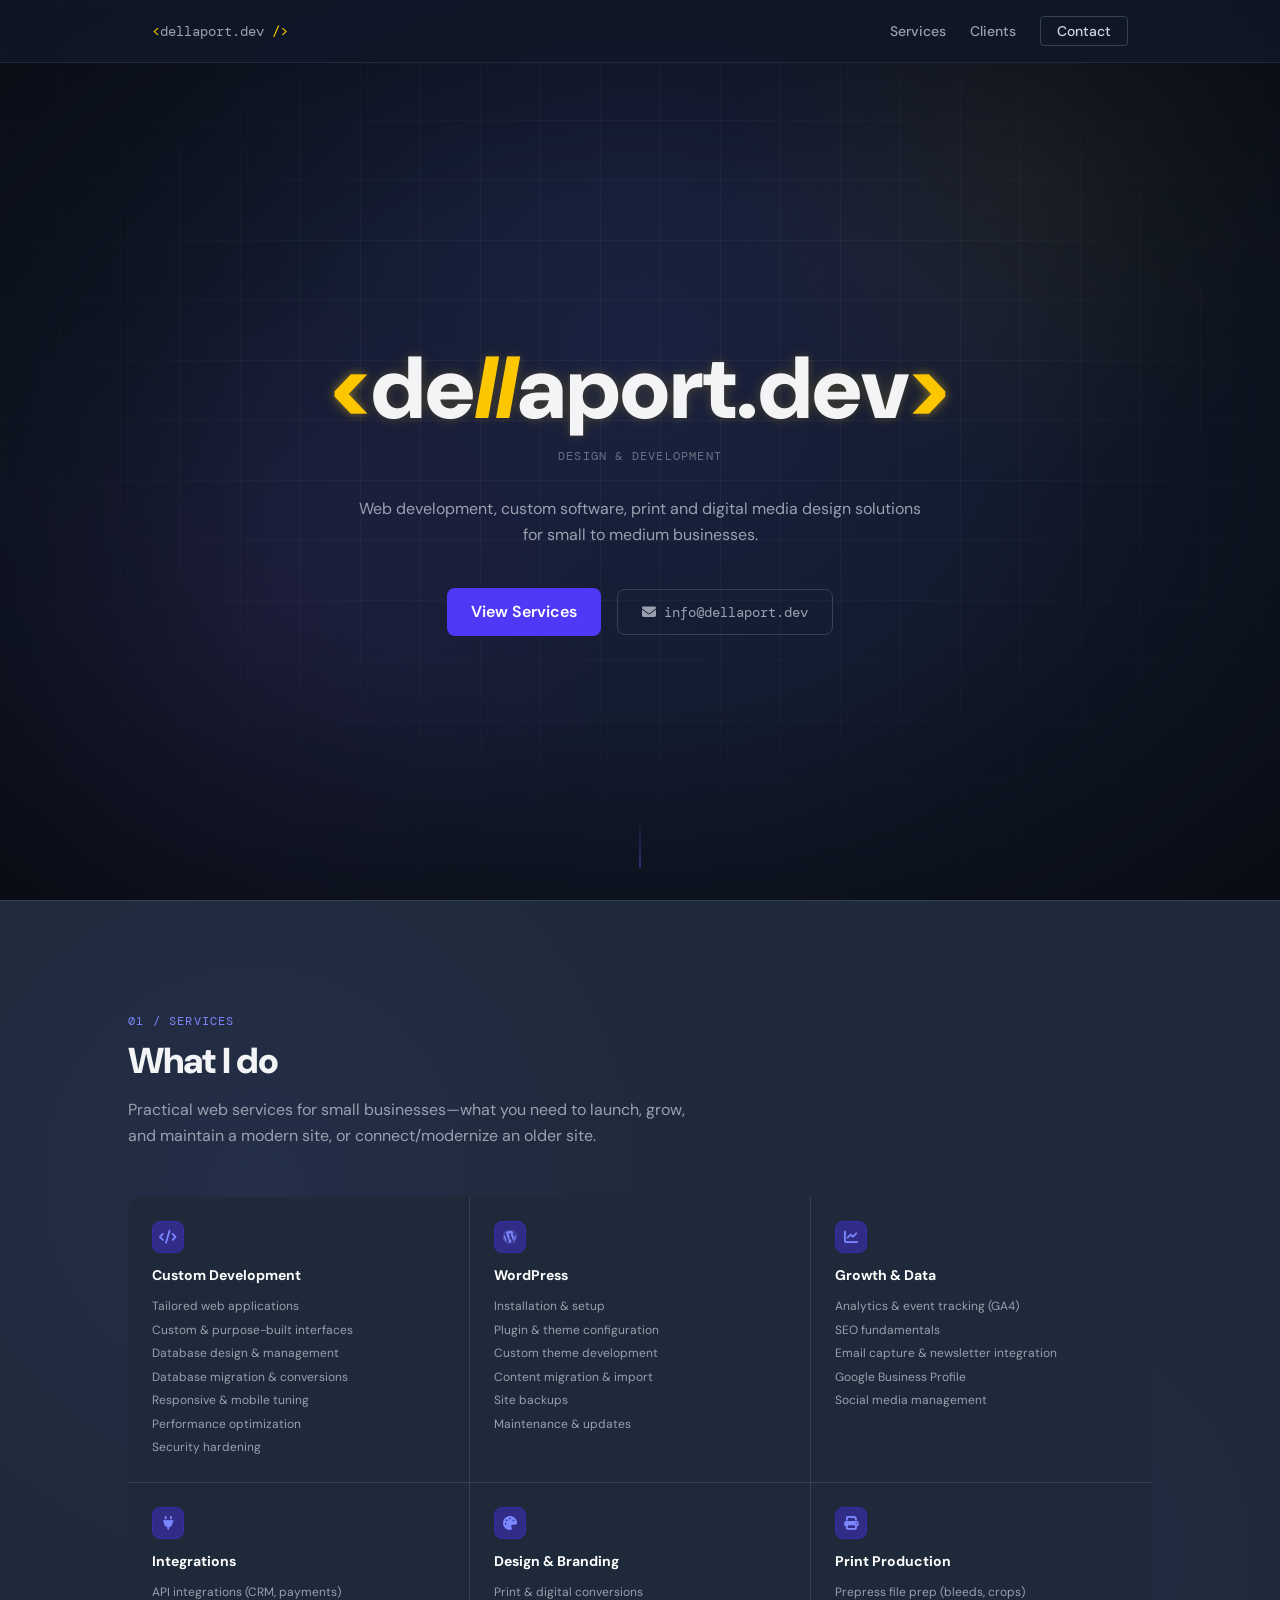
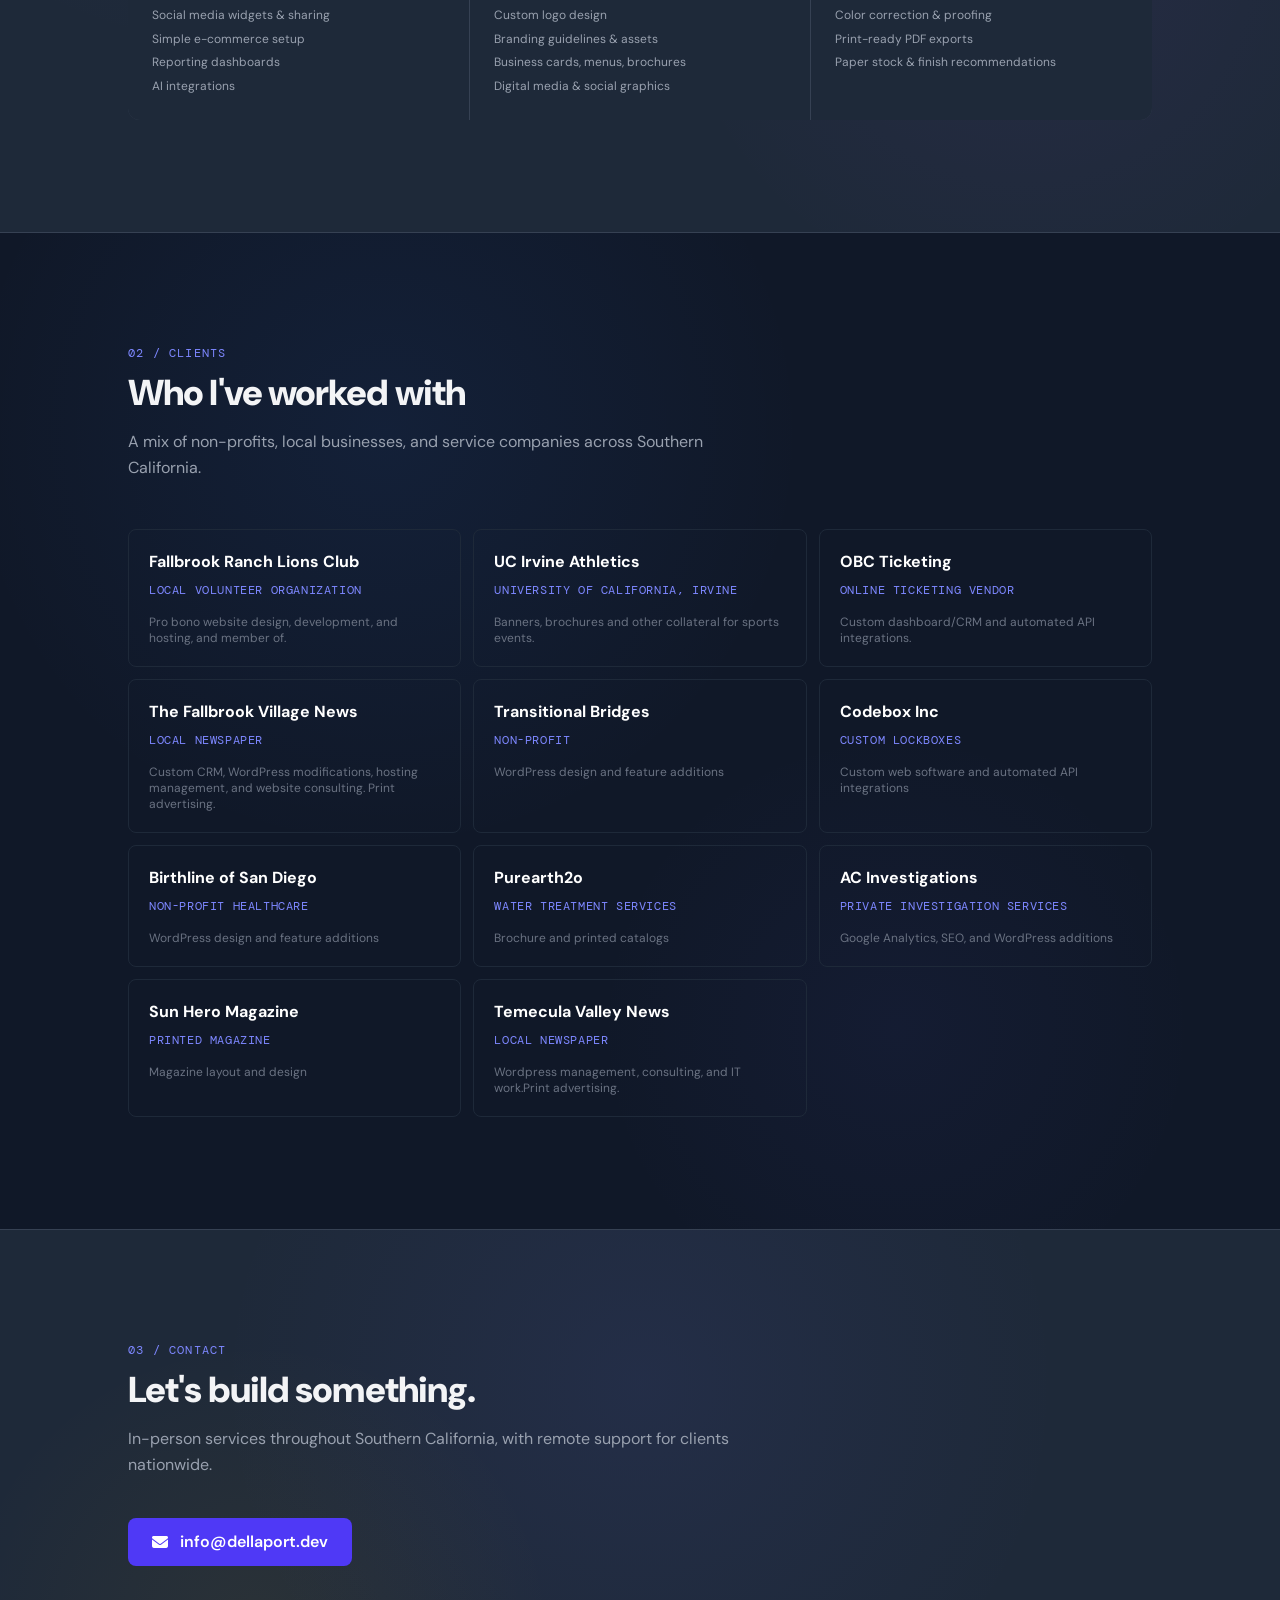
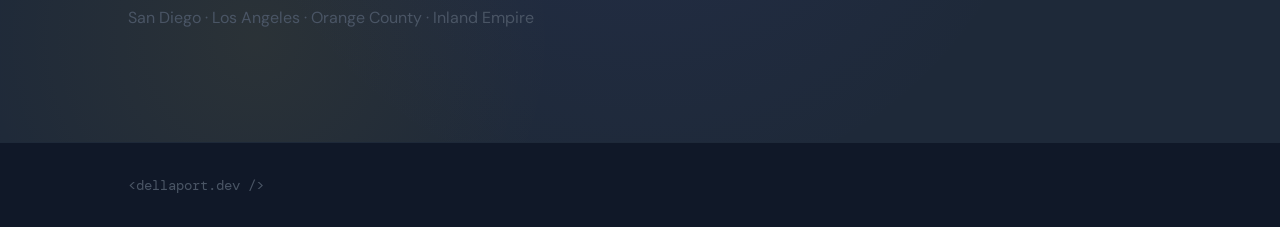
<file: index.html>
<!DOCTYPE html>
<html lang="en" class="no-js">
<head>
    <meta charset="UTF-8">
    <meta name="viewport" content="width=device-width, initial-scale=1.0">

    <title>dellaport.dev | Web Design &amp; Software Development for Small Businesses</title>

    <meta name="description" content="dellaport.dev delivers professional web design, custom software development, print & digital media, and branding solutions—on-site in Southern California or remotely nationwide.">
    <meta name="author" content="dellaport.dev">
    <meta name="robots" content="index, follow, max-image-preview:large">
    <link rel="canonical" href="https://dellaport.dev/">

    <meta property="og:type" content="website">
    <meta property="og:site_name" content="dellaport.dev">
    <meta property="og:title" content="dellaport.dev | Web Design &amp; Software Development for Small Businesses">
    <meta property="og:description" content="Professional web design, custom software development, print &amp; digital media, and branding solutions—on-site in Southern California or remotely nationwide.">
    <meta property="og:url" content="https://dellaport.dev/">
    <meta property="og:image" content="https://dellaport.dev/og-image.jpg">
    <meta property="og:image:width" content="1200">
    <meta property="og:image:height" content="630">

    <meta name="twitter:card" content="summary_large_image">
    <meta name="twitter:title" content="dellaport.dev | Web Design &amp; Software Development for Small Businesses">
    <meta name="twitter:description" content="Professional web design, custom software development, print &amp; digital media, and branding solutions—on-site in Southern California or remotely nationwide.">
    <meta name="twitter:image" content="https://dellaport.dev/og-image.jpg">
    
    <script type="application/ld+json">
        {
            "@context": "https://schema.org",
            "@type": "ProfessionalService",
            "name": "dellaport.dev",
            "url": "https://dellaport.dev/",
            "email": "info@dellaport.dev",
            "description": "Web design, custom software development, print & digital media, and branding solutions for small to medium businesses.",
            "areaServed": ["San Diego", "Los Angeles", "Orange County", "Inland Empire"],
            "address": {
                "@type": "PostalAddress",
                "addressRegion": "CA",
                "addressCountry": "US"
            }
        }
    </script>

    <meta name="theme-color" content="#111827">
    <link rel="icon" href="./favicon.ico" sizes="any">

    <link rel="preconnect" href="https://fonts.googleapis.com">
    <link rel="preconnect" href="https://fonts.gstatic.com" crossorigin>
    <link rel="preconnect" href="https://cdnjs.cloudflare.com" crossorigin>
    <link rel="stylesheet" href="https://fonts.googleapis.com/css2?family=DM+Sans:ital,opsz,wght@0,9..40,100..1000;1,9..40,100..1000&family=DM+Mono:wght@400;500&display=swap">
    <link rel="stylesheet" href="https://cdnjs.cloudflare.com/ajax/libs/font-awesome/6.6.0/css/all.min.css" integrity="sha512-Kc323vGBEqzTmouAECnVceyQqyqdsSiqLQISBL29aUW4U/M7pSPA/gEUZQqv1cwx4OnYxTxve5UMg5GT6L4JJg==" crossorigin="anonymous" referrerpolicy="no-referrer" />
    
    <link rel="stylesheet" href="./tailwind.min.css" />
    <link rel="stylesheet" href="./style.css" />
    <script data-goatcounter="https://dellaportdev.goatcounter.com/count" async src="https://gc.zgo.at/count.js"></script>
</head>

<body class="antialiased bg-gray-900 text-gray-100">

    <nav class="fixed top-0 inset-x-0 z-50 bg-gray-900/90 border-b border-gray-800 backdrop-blur" role="navigation" aria-label="Main navigation">
        <div class="max-w-5xl mx-auto flex items-center justify-between px-6 py-4">
            <a href="#home" class="font-mono text-sm text-gray-400 hover:text-white transition-colors" aria-label="dellaport.dev home">
                <span class="text-yellow-400">&lt;</span>dellaport.dev <span class="text-yellow-400">/&gt;</span>
            </a>
            <div class="flex items-center gap-6 text-sm font-medium">
                <a href="#services" class="nav-link text-gray-400 hover:text-white transition-colors">Services</a>
                <a href="#clients" class="nav-link text-gray-400 hover:text-white transition-colors">Clients</a>
                <a href="#contact" class="text-gray-300 border border-gray-700 hover:border-indigo-500 hover:text-white px-4 py-1 rounded transition-all">Contact</a>
            </div>
        </div>
    </nav>

    <div id="sections" class="overflow-x-hidden">

        <!-- HERO -->
        <section id="home"
            class="relative min-h-screen flex flex-col items-center justify-center px-6 pt-20 bg-gray-900 overflow-hidden"
            data-section aria-labelledby="hero-heading">

            <div class="grid-overlay" aria-hidden="true"></div>

            <div class="opacity-0 transform translate-y-8 transition-all duration-700 relative z-10 text-center max-w-3xl mx-auto">
                <h1 id="logo" class="relative inline-block whitespace-nowrap font-black leading-none mb-4">
                    <span id="arrow-left" class="absolute left-1/2 top-0 text-yellow-400 px-2 transition-transform duration-1000 ease-out" aria-hidden="true">&lt;</span>
                    <span id="logo-text" class="inline-block opacity-0 mx-2 transition-opacity duration-1000 delay-700 ease-out">
                        de<span class="italic text-yellow-400">ll</span>aport.dev
                    </span>
                    <span id="arrow-right" class="absolute left-1/2 top-0 text-yellow-400 px-2 transition-transform duration-1000 ease-out" aria-hidden="true">&gt;</span>
                </h1>
                <p class="text-xs tracking-widest uppercase text-gray-500 mb-8 font-mono">
                    Design &amp; Development
                </p>
                <p class="text-base text-gray-400 mb-10 leading-relaxed max-w-xl mx-auto">
                    Web development, custom software, print and digital media design solutions for small to medium businesses.
                </p>
                <div class="flex flex-col sm:flex-row items-center justify-center gap-4">
                    <a href="#services" class="btn-primary">
                        View Services
                    </a>
                    <a href="mailto:info@dellaport.dev" class="px-6 py-3 border border-gray-700 hover:border-indigo-400 text-gray-400 hover:text-white text-sm rounded-lg transition-all font-mono">
                        <i class="fas fa-envelope mr-2" aria-hidden="true"></i>info@dellaport.dev
                    </a>
                </div>
            </div>
            <div class="scroll-hint" aria-hidden="true"><span></span></div>
        </section>

        <!-- SERVICES -->
        <section id="services" class="py-28 px-6 bg-gray-800 border-t border-b border-gray-700 relative overflow-hidden" data-section aria-labelledby="services-heading">
            <div class="max-w-5xl mx-auto">
                <div class="opacity-0 transform translate-y-8 transition-all duration-700">
                    <p class="eyebrow">01 / Services</p>
                    <h2 id="services-heading" class="section-title">What I do</h2>
                    <p class="text-gray-400 max-w-xl mb-12 leading-relaxed">
                        Practical web services for small businesses—what you need to launch, grow, and maintain a modern site, or connect/modernize an older site.
                    </p>
                    <div class="grid gap-px sm:grid-cols-2 lg:grid-cols-3 bg-gray-700 rounded-xl overflow-hidden" role="list">

                        <article class="service-card" role="listitem">
                            <div class="service-icon" aria-hidden="true"><i class="fas fa-code"></i></div>
                            <h3 class="service-title">Custom Development</h3>
                            <ul class="service-list">
                                <li>Tailored web applications</li>
                                <li>Custom &amp; purpose-built interfaces</li>
                                <li>Database design &amp; management</li>
                                <li>Database migration &amp; conversions</li>
                                <li>Responsive &amp; mobile tuning</li>
                                <li>Performance optimization</li>
                                <li>Security hardening</li>
                            </ul>
                        </article>

                        <article class="service-card" role="listitem">
                            <div class="service-icon" aria-hidden="true"><i class="fab fa-wordpress"></i></div>
                            <h3 class="service-title">WordPress</h3>
                            <ul class="service-list">
                                <li>Installation &amp; setup</li>
                                <li>Plugin &amp; theme configuration</li>
                                <li>Custom theme development</li>
                                <li>Content migration &amp; import</li>
                                <li>Site backups</li>
                                <li>Maintenance &amp; updates</li>
                            </ul>
                        </article>

                        <article class="service-card" role="listitem">
                            <div class="service-icon" aria-hidden="true"><i class="fas fa-chart-line"></i></div>
                            <h3 class="service-title">Growth &amp; Data</h3>
                            <ul class="service-list">
                                <li>Analytics &amp; event tracking (GA4)</li>
                                <li>SEO fundamentals</li>
                                <li>Email capture &amp; newsletter integration</li>
                                <li>Google Business Profile</li>
                                <li>Social media management</li>
                            </ul>
                        </article>

                        <article class="service-card" role="listitem">
                            <div class="service-icon" aria-hidden="true"><i class="fas fa-plug"></i></div>
                            <h3 class="service-title">Integrations</h3>
                            <ul class="service-list">
                                <li>API integrations (CRM, payments)</li>
                                <li>Social media widgets &amp; sharing</li>
                                <li>Simple e-commerce setup</li>
                                <li>Reporting dashboards</li>
                                <li>AI integrations</li>
                            </ul>
                        </article>

                        <article class="service-card" role="listitem">
                            <div class="service-icon" aria-hidden="true"><i class="fas fa-palette"></i></div>
                            <h3 class="service-title">Design &amp; Branding</h3>
                            <ul class="service-list">
                                <li>Print &amp; digital conversions</li>
                                <li>Custom logo design</li>
                                <li>Branding guidelines &amp; assets</li>
                                <li>Business cards, menus, brochures</li>
                                <li>Digital media &amp; social graphics</li>
                            </ul>
                        </article>

                        <article class="service-card" role="listitem">
                            <div class="service-icon" aria-hidden="true"><i class="fas fa-print"></i></div>
                            <h3 class="service-title">Print Production</h3>
                            <ul class="service-list">
                                <li>Prepress file prep (bleeds, crops)</li>
                                <li>Color correction &amp; proofing</li>
                                <li>Print-ready PDF exports</li>
                                <li>Paper stock &amp; finish recommendations</li>
                            </ul>
                        </article>

                    </div>
                </div>
            </div>
        </section>

        <!-- CLIENTS -->
        <section id="clients" class="py-28 px-6 bg-gray-900 relative overflow-hidden" data-section aria-labelledby="clients-heading">
            <div class="max-w-5xl mx-auto">
                <div class="opacity-0 transform translate-y-8 transition-all duration-700">
                    <p class="eyebrow">02 / Clients</p>
                    <h2 id="clients-heading" class="section-title">Who I've worked with</h2>
                    <p class="text-gray-400 max-w-xl mb-12 leading-relaxed">A mix of non-profits, local businesses, and service companies across Southern California.</p>
                    <ul class="grid grid-cols-1 sm:grid-cols-2 lg:grid-cols-3 gap-3" role="list">

                        <li class="client-card" role="listitem">
                            <a href="https://www.fallbrooklions.org" target="_blank" rel="noopener noreferrer" class="client-link" aria-label="Fallbrook Ranch Lions Club, opens in new tab">
                                <h3 class="client-title">Fallbrook Ranch Lions Club</h3>
                                <span class="client-tag">Local Volunteer Organization</span>
                                <p class="client-desc">Pro bono website design, development, and hosting, and member of.</p>
                            </a>
                        </li>

                        <li class="client-card" role="listitem">
                            <a href="https://ucirvinesports.com/" target="_blank" rel="noopener noreferrer" class="client-link" aria-label="UC Irvine Athletics, opens in new tab">
                                <h3 class="client-title">UC Irvine Athletics</h3>
                                <span class="client-tag">University of California, Irvine</span>
                                <p class="client-desc">Banners, brochures and other collateral for sports events.</p>
                            </a>
                        </li>

                        <li class="client-card" role="listitem">
                            <a href="https://est.us.com" target="_blank" rel="noopener noreferrer" class="client-link" aria-label="OBC Ticketing, opens in new tab">
                                <h3 class="client-title">OBC Ticketing</h3>
                                <span class="client-tag">Online Ticketing Vendor</span>
                                <p class="client-desc">Custom dashboard/CRM and automated API integrations.</p>
                            </a>
                        </li>

                        <li class="client-card" role="listitem">
                            <a href="https://www.thevillagenews.com" target="_blank" rel="noopener noreferrer" class="client-link" aria-label="The Fallbrook Village News, opens in new tab">
                                <h3 class="client-title">The Fallbrook Village News</h3>
                                <span class="client-tag">Local Newspaper</span>
                                <p class="client-desc">Custom CRM, WordPress modifications, hosting management, and website consulting. Print advertising.</p>
                            </a>
                        </li>

                        <li class="client-card" role="listitem">
                            <a href="https://www.transitionalbridges.org/" target="_blank" rel="noopener noreferrer" class="client-link" aria-label="Transitional Bridges, opens in new tab">
                                <h3 class="client-title">Transitional Bridges</h3>
                                <span class="client-tag">Non-profit</span>
                                <p class="client-desc">WordPress design and feature additions</p>
                            </a>
                        </li>

                        <li class="client-card" role="listitem">
                            <a href="https://www.codeboxinc.com" target="_blank" rel="noopener noreferrer" class="client-link" aria-label="Codebox Inc, opens in new tab">
                                <h3 class="client-title">Codebox Inc</h3>
                                <span class="client-tag">Custom Lockboxes</span>
                                <p class="client-desc">Custom web software and automated API integrations</p>
                            </a>
                        </li>

                        <li class="client-card" role="listitem">
                            <a href="https://www.birthlineofsandiego.org/" target="_blank" rel="noopener noreferrer" class="client-link" aria-label="Birthline of San Diego, opens in new tab">
                                <h3 class="client-title">Birthline of San Diego</h3>
                                <span class="client-tag">Non-profit Healthcare</span>
                                <p class="client-desc">WordPress design and feature additions</p>
                            </a>
                        </li>

                        <li class="client-card" role="listitem">
                            <a href="https://www.purearth2o.com/" target="_blank" rel="noopener noreferrer" class="client-link" aria-label="Purearth2o, opens in new tab">
                                <h3 class="client-title">Purearth2o</h3>
                                <span class="client-tag">Water Treatment Services</span>
                                <p class="client-desc">Brochure and printed catalogs</p>
                            </a>
                        </li>

                        <li class="client-card" role="listitem">
                            <a href="https://www.acinvestigation.com/" target="_blank" rel="noopener noreferrer" class="client-link" aria-label="AC Investigations, opens in new tab">
                                <h3 class="client-title">AC Investigations</h3>
                                <span class="client-tag">Private Investigation Services</span>
                                <p class="client-desc">Google Analytics, SEO, and WordPress additions</p>
                            </a>
                        </li>

                        <li class="client-card" role="listitem">
                            <a href="https://www.sunheromagazine.com/" target="_blank" rel="noopener noreferrer" class="client-link" aria-label="Sun Hero Magazine, opens in new tab">
                                <h3 class="client-title">Sun Hero Magazine</h3>
                                <span class="client-tag">Printed Magazine</span>
                                <p class="client-desc">Magazine layout and design</p>
                            </a>
                        </li>

                        <li class="client-card" role="listitem">
                            <a href="https://www.sunheromagazine.com/" target="_blank" rel="noopener noreferrer" class="client-link" aria-label="Temecula Valley News, opens in new tab">
                                <h3 class="client-title">Temecula Valley News</h3>
                                <span class="client-tag">Local Newspaper</span>
                                <p class="client-desc">Wordpress management, consulting, and IT work.Print advertising.</p>
                            </a>
                        </li>
                    </ul>
                </div>
            </div>
        </section>

        <!-- CONTACT -->
        <section id="contact" class="py-28 px-6 bg-gray-800 border-t border-gray-700 relative overflow-hidden" data-section aria-labelledby="contact-heading">
            <div class="max-w-5xl mx-auto">
                <div class="opacity-0 transform translate-y-8 transition-all duration-700 max-w-2xl">
                    <p class="eyebrow">03 / Contact</p>
                    <h2 id="contact-heading" class="section-title">Let's build something.</h2>
                    <p class="text-gray-400 mb-10 leading-relaxed">
                        In-person services throughout Southern California, with remote support for clients nationwide.
                    </p>
                    <a href="mailto:info@dellaport.dev" class="btn-primary inline-flex items-center gap-3" aria-label="Send email to info@dellaport.dev">
                        <i class="fas fa-envelope" aria-hidden="true"></i> info@dellaport.dev
                    </a>
                    <p class="mt-10 text-gray-600">San Diego · Los Angeles · Orange County · Inland Empire</p>
                </div>
            </div>
        </section>

    </div>

    <footer class="border-t border-gray-800 py-8 px-6" role="contentinfo">
        <div
            class="max-w-5xl mx-auto flex flex-col sm:flex-row items-center justify-between gap-4 text-sm text-gray-600">
            <span class="font-mono">&lt;dellaport.dev /&gt;</span>
        </div>
    </footer>

    <script>document.documentElement.classList.remove('no-js');</script>
    <script src="./scripts.js"></script>
</body>

</html>
</file>
<file: style.css>
html {
    scroll-behavior: smooth;
}

#logo {
    font-size: clamp(2.5rem, 8vw, 5.5rem);
    --slide-distance: 0px;
}

#logo.loaded {
    animation: heroFloat 6s ease-in-out infinite;
}

#arrow-left,
#arrow-right {
    transform: translateX(-50%);
    text-shadow: 0 0 8px rgba(245, 197, 24, .4), 0 0 16px rgba(245, 197, 24, .2);
}

#logo.loaded #arrow-left {
    transform: translateX(calc(-50% - var(--slide-distance)));
}

#logo.loaded #arrow-right {
    transform: translateX(calc(-50% + var(--slide-distance)));
}

#logo-text {
    text-shadow: 0 0 10px rgba(245, 197, 24, .15), 0 0 20px rgba(245, 197, 24, .1);
}

@keyframes heroFloat {
    50% {
        transform: translateY(-6px);
    }
}

.nav-link {
    position: relative;
}

.nav-link::after {
    content: "";
    position: absolute;
    left: 0;
    bottom: -2px;
    width: 0;
    height: 1px;
    background: #f5c518;
    transition: width .25s ease;
}

.nav-link:hover::after {
    width: 100%;
}

.grid-overlay {
    position: absolute;
    inset: 0;
    pointer-events: none;
    background-image:
        linear-gradient(rgba(255, 255, 255, .04) 1px, transparent 1px),
        linear-gradient(90deg, rgba(255, 255, 255, .04) 1px, transparent 1px);
    background-size: 60px 60px;
    -webkit-mask-image: radial-gradient(ellipse 80% 70% at 50% 40%, black 20%, transparent 100%);
    mask-image: radial-gradient(ellipse 80% 70% at 50% 40%, black 20%, transparent 100%);
}

#home::before,
#services::before,
#clients::before,
#contact::before {
    content: "";
    position: absolute;
    inset: 0;
    z-index: 0;
    pointer-events: none;
}

#home::before {
    background:
        radial-gradient(900px circle at 50% 40%, rgba(99, 102, 241, .12), transparent 60%),
        radial-gradient(600px circle at 20% 70%, rgba(168, 85, 247, .08), transparent 60%),
        radial-gradient(500px circle at 80% 20%, rgba(245, 197, 24, .06), transparent 60%);
}

#home::after {
    content: "";
    position: absolute;
    inset: 0;
    z-index: 1;
    pointer-events: none;
    background: radial-gradient(ellipse at center, transparent 40%, rgba(0, 0, 0, .5) 100%);
}

#services::before {
    background:
        radial-gradient(800px circle at 20% 30%, rgba(99, 102, 241, .08), transparent 60%),
        radial-gradient(600px circle at 80% 70%, rgba(168, 85, 247, .06), transparent 60%);
}

#clients::before {
    background:
        radial-gradient(700px circle at 30% 20%, rgba(59, 130, 246, .08), transparent 60%),
        radial-gradient(500px circle at 70% 80%, rgba(99, 102, 241, .05), transparent 60%);
}

#contact::before {
    background:
        radial-gradient(700px circle at 50% 30%, rgba(99, 102, 241, .08), transparent 60%),
        radial-gradient(500px circle at 20% 80%, rgba(245, 197, 24, .06), transparent 60%);
}

#services>*,
#clients>*,
#contact>* {
    position: relative;
    z-index: 1;
}

.scroll-hint {
    position: absolute;
    bottom: 2rem;
    left: 50%;
    transform: translateX(-50%);
}

.scroll-hint span {
    display: block;
    width: 1px;
    height: 48px;
    background: linear-gradient(to bottom, transparent, #6366f1);
    animation: scrollPulse 2s ease-in-out infinite;
}

@keyframes scrollPulse {

    0%,
    100% {
        opacity: 0;
        transform: scaleY(.5) translateY(-10px);
    }

    50% {
        opacity: 1;
        transform: scaleY(1) translateY(0);
    }
}

.no-js .opacity-0 {
    opacity: 1 !important;
}

.no-js .translate-y-8 {
    transform: none !important;
    translate: none !important;
}

@media (prefers-reduced-motion: reduce) {

    *,
    *::before,
    *::after {
        animation-duration: .01ms !important;
        transition-duration: .01ms !important;
    }

    .opacity-0 {
        opacity: 1 !important;
    }

    .translate-y-8 {
        transform: none !important;
        translate: none !important;
    }

    .scroll-hint {
        display: none;
    }
}
</file>
